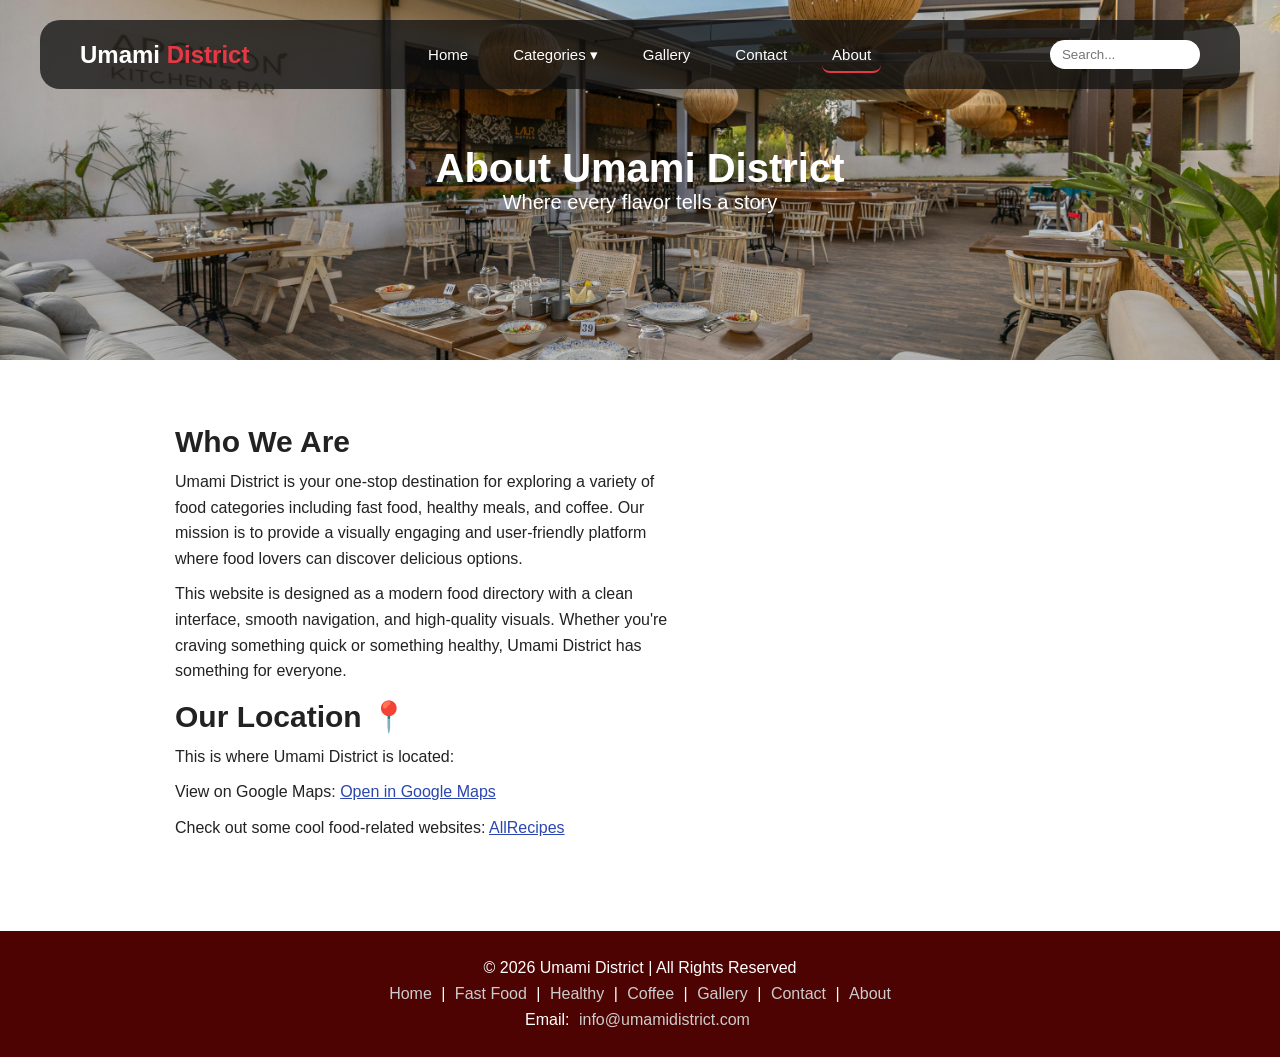
<file: html/about.html>
<!DOCTYPE html>
<html lang="en">
<head>
  <meta charset="UTF-8">
  <meta name="viewport" content="width=device-width, initial-scale=1.0">
  <title>About | Umami District</title>
  <link rel="stylesheet" href="../css/style.css">
  <link rel="stylesheet" href="../css/width-cap.css">
</head>

<body style="background-color: white;">
<div class="width_management">
  <!--navigantion-->
<header>
  <div class="logo-name">Umami <span>District</span></div>

  <nav>
    <ul class="navi">
      <li><a href="index.html">Home</a></li>

      <li class="dropdown">
        <a href="#">Categories ▾</a>
        <ul class="dropdown-menu">
          <li><a href="fastfood.html">Fast Food</a></li>
          <li><a href="healthy.html">Healthy Food</a></li>
          <li><a href="coffee.html">Coffee</a></li>
        </ul>
      </li>

      <li><a href="gallery.html">Gallery</a></li>
      <li><a href="contact.html">Contact</a></li>
      <li><a href="about.html" class="active">About</a></li>
    </ul>
  </nav>

  <div class="search-bar">
    <input type="search" placeholder="Search..." />
  </div>
</header>

<!--middle section-->
<section class="about">
  <h1>About Umami District</h1>
  <p>Where every flavor tells a story</p>
</section>

<section class="about-container">

  <div class="about-text">
    <h2>Who We Are</h2>
    <p>
      Umami District is your one-stop destination for exploring a variety of food categories including
      fast food, healthy meals, and coffee. Our mission is to provide a visually engaging
      and user-friendly platform where food lovers can discover delicious options.
    </p>

    <p>
      This website is designed as a modern food directory with a clean interface, smooth navigation,
      and high-quality visuals. Whether you're craving something quick or something healthy, Umami
      District has something for everyone.
    </p>

    <h2>Our Location 📍</h2>
    <p>This is where Umami District is located:</p>
    <p>
      View on Google Maps:
      <a href="https://www.google.com/maps?q=The+British+College+Kathmandu" target="_blank">
      Open in Google Maps
    </a>
    </p>
    <p>
      Check out some cool food-related websites:
      <a href="https://www.allrecipes.com" target="_blank">
        AllRecipes
      </a>
    </p>
  </div>

  <div class="map">
    <iframe 
      src="https://www.google.com/maps?q=The+British+College+Kathmandu&output=embed"
      width="100%" 
      height="300" 
      style="border:0;">
    </iframe>
  </div>

</section>

<!--footer section-->
<footer>
  <p>© 2026 Umami District | All Rights Reserved</p>
  <p class="footer-nav">
    <a href="index.html">Home</a> |
    <a href="fastfood.html">Fast Food</a> |
    <a href="healthy.html">Healthy</a> |
    <a href="coffee.html">Coffee</a> |
    <a href="gallery.html">Gallery</a> |
    <a href="contact.html">Contact</a> |
    <a href="about.html">About</a>
  </p>
  <p>Email: <a href="mailto:info@umamidistrict.com">info@umamidistrict.com</a></p>
</footer>
</div>
</body>
</html>
</file>
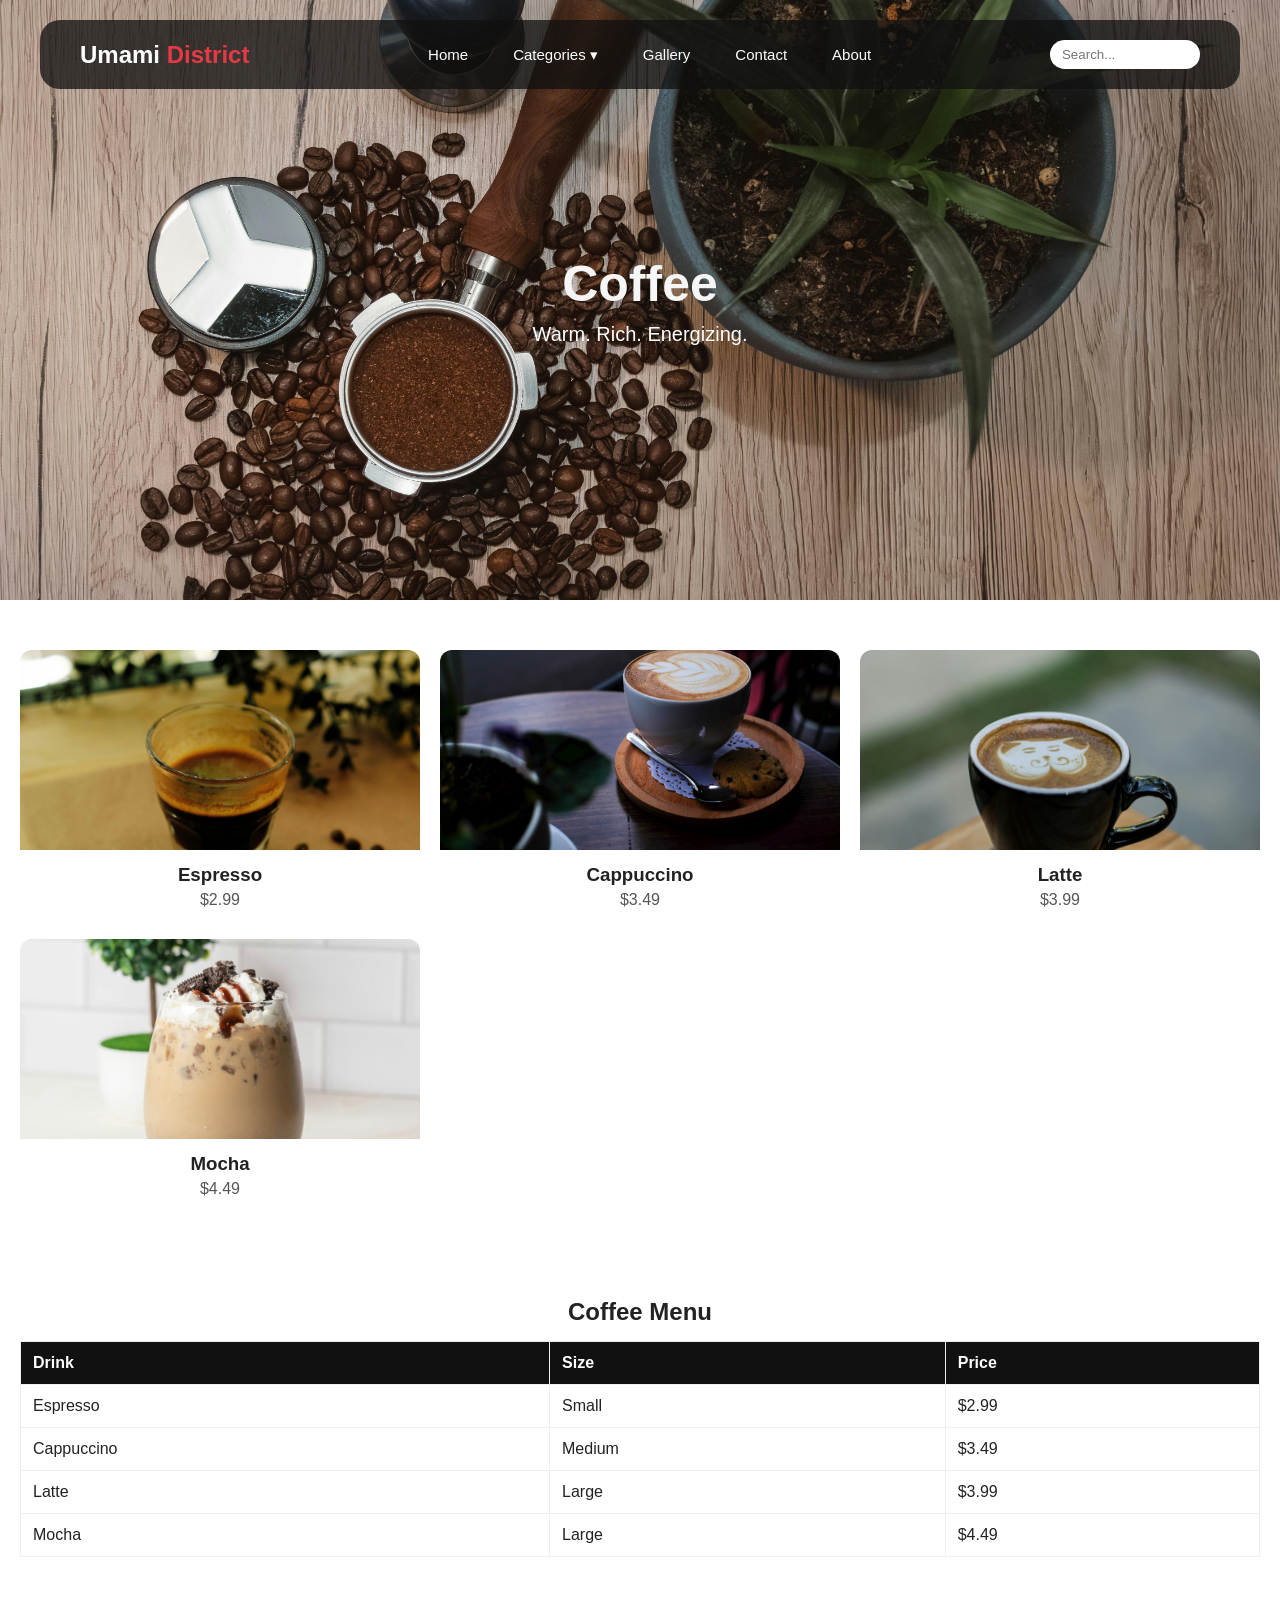
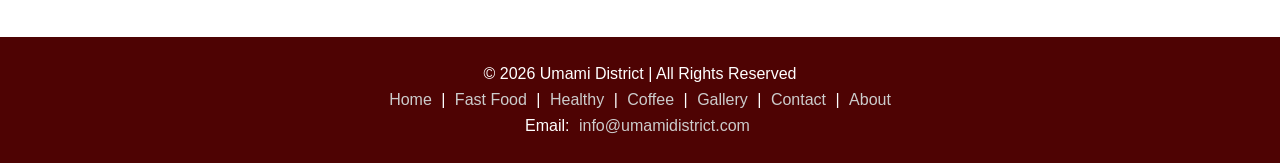
<file: html/coffee.html>
<!DOCTYPE html>
<html lang="en">
<head>
  <meta charset="UTF-8">
  <meta name="viewport" content="width=device-width, initial-scale=1.0">
  <title>Coffee | Umami District</title>
  <link rel="stylesheet" href="../css/style.css">
  <link rel="stylesheet" href="../css/width-cap.css">
</head>

<body style="background-color: white;"> 
<div class="width_management">
  <!--navigantion-->
<header>
  <div class="logo-name">Umami <span>District</span></div>
  <nav>
    <ul class="navi">
      <li><a href="index.html">Home</a></li>

      <li class="dropdown">
        <a href="#">Categories ▾</a>
        <ul class="dropdown-menu">
          <li><a href="fastfood.html">Fast Food</a></li>
          <li><a href="healthy.html">Healthy</a></li>
          <li><a href="coffee.html" class="active">Coffee</a></li>
        </ul>
      </li>

      <li><a href="gallery.html">Gallery</a></li>
      <li><a href="contact.html">Contact</a></li>
      <li><a href="about.html">About</a></li>
    </ul>
  </nav>

  <div class="search-bar">
    <input type="search" placeholder="Search..." />
  </div>
</header>

<!--middle section-->
<section class="category-coffee">
  <h1>Coffee</h1>
  <p>Warm. Rich. Energizing.</p>
</section>

<section class="category-items">

  <div class="item">
    <img src="../images/coffee gallery/pexels-withoguz-26626461.jpg" alt="Espresso">
    <h3>Espresso</h3>
    <p>$2.99</p>
  </div>

  <div class="item">
    <img src="../images/coffee gallery/pexels-quachtungduong-34698608.jpg" alt="Cappuccino">
    <h3>Cappuccino</h3>
    <p>$3.49</p>
  </div>

  <div class="item">
    <img src="../images/coffee gallery/pexels-arya-bajra-283675810-15800981.jpg" alt="Latte">
    <h3>Latte</h3>
    <p>$3.99</p>
  </div>

  <div class="item">
    <img src="../images/coffee gallery/pexels-luis-espinoza-1873776-11512983.jpg" alt="Mocha">
    <h3>Mocha</h3>
    <p>$4.49</p>
  </div>

</section>

  <!--menu-->
<section class="menu-table">
  <h2>Coffee Menu</h2>

  <table>
    <tr>
      <th>Drink</th>
      <th>Size</th>
      <th>Price</th>
    </tr>

    <tr>
      <td>Espresso</td>
      <td>Small</td>
      <td>$2.99</td>
    </tr>

    <tr>
      <td>Cappuccino</td>
      <td>Medium</td>
      <td>$3.49</td>
    </tr>

    <tr>
      <td>Latte</td>
      <td>Large</td>
      <td>$3.99</td>
    </tr>

    <tr>
      <td>Mocha</td>
      <td>Large</td>
      <td>$4.49</td>
    </tr>

  </table>
</section>

<!--footer section-->
<footer>
  <p>© 2026 Umami District | All Rights Reserved</p>
  <p class="footer-nav">
    <a href="index.html">Home</a> |
    <a href="fastfood.html">Fast Food</a> |
    <a href="healthy.html">Healthy</a> |
    <a href="coffee.html">Coffee</a> |
    <a href="gallery.html">Gallery</a> |
    <a href="contact.html">Contact</a> |
    <a href="about.html">About</a> 
  </p>
  <p>Email: <a href="mailto:info@umamidistrict.com">info@umamidistrict.com</a></p>
</footer>
</div>
</body>
</html>
</file>
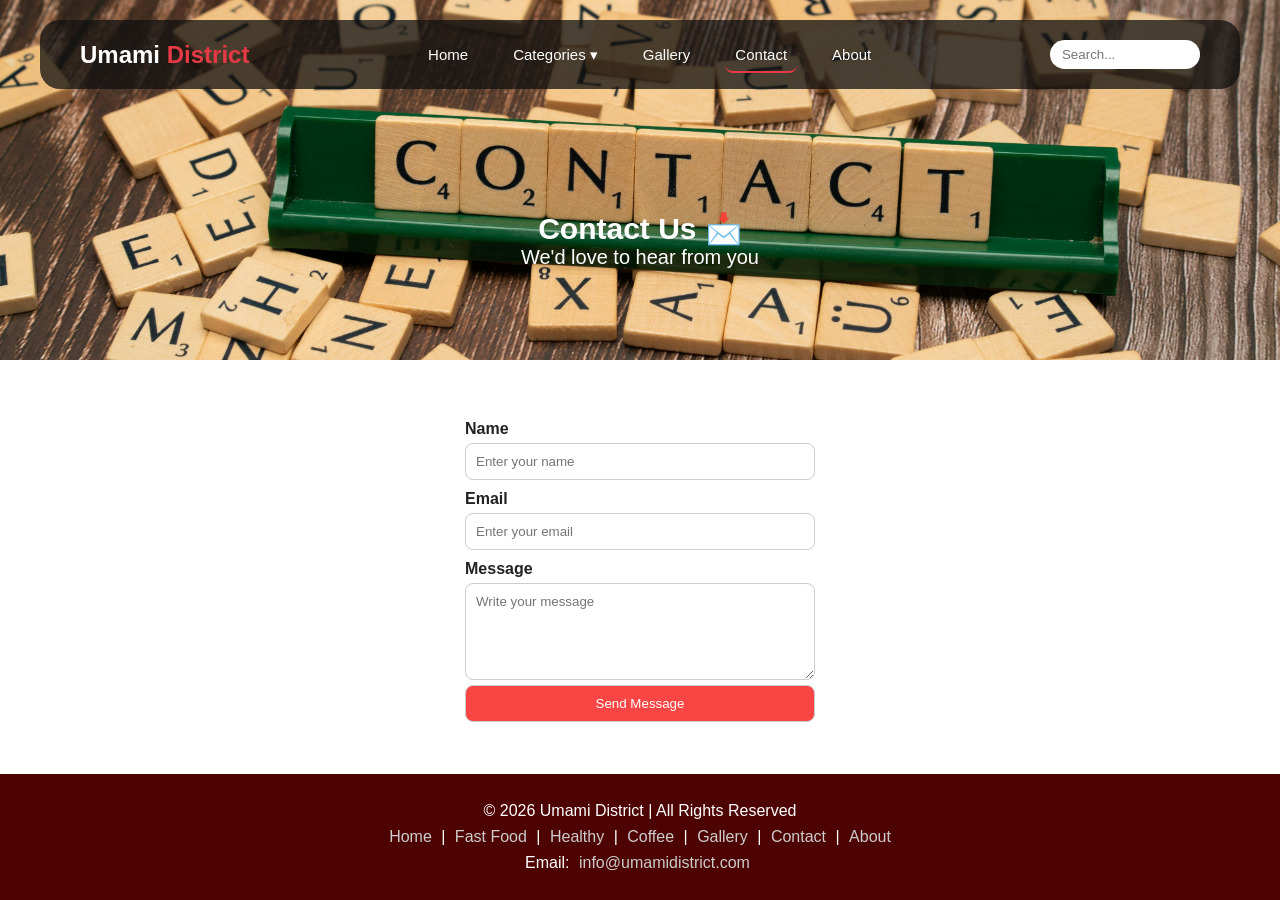
<file: html/contact.html>
<!DOCTYPE html>
<html lang="en">
<head>
  <meta charset="UTF-8">
  <meta name="viewport" content="width=device-width, initial-scale=1.0">
  <title>Contact | Umami District</title>
  <link rel="stylesheet" href="../css/style.css">
  <link rel="stylesheet" href="../css/width-cap.css">
</head>
<body style="background-color: white;">
<div class="width_management">
  <!--navigantion-->
<header>
  <div class="logo-name">Umami <span>District</span></div>

  <nav>
    <ul class="navi">
      <li><a href="index.html">Home</a></li>

      <li class="dropdown">
        <a href="#">Categories ▾</a>
        <ul class="dropdown-menu">
          <li><a href="fastfood.html">Fast Food</a></li>
          <li><a href="healthy.html">Healthy Food</a></li>
          <li><a href="coffee.html">Coffee</a></li>
        </ul>
      </li>

      <li><a href="gallery.html">Gallery</a></li>
      <li><a href="contact.html" class="active">Contact</a></li>
      <li><a href="about.html">About</a></li>
    </ul>
  </nav>

  <div class="search-bar">
    <input type="search" placeholder="Search..." />
  </div>
</header>

<!--middle section-->
<section class="contact">
  <h1>Contact Us 📩</h1>
  <p>We'd love to hear from you</p>
</section>

<section class="contact-container">

  <form id="contactForm" onsubmit="return validateForm()">

    <label>Name</label>
    <input type="text" id="name" placeholder="Enter your name">

    <label>Email</label>
    <input type="email" id="email" placeholder="Enter your email">

    <label>Message</label>
    <textarea id="message" rows="5" placeholder="Write your message"></textarea>

    <button type="submit" class="butn">Send Message</button>

  </form>
</section>

<!--footer section-->
<footer style="bottom: 0; max-width: 1320px; position: fixed; width: 100%;">
  <p>© 2026 Umami District | All Rights Reserved</p>
  <p class="footer-nav">
    <a href="index.html">Home</a> |
    <a href="fastfood.html">Fast Food</a> |
    <a href="healthy.html">Healthy</a> |
    <a href="coffee.html">Coffee</a> |
    <a href="gallery.html">Gallery</a> |
    <a href="contact.html">Contact</a> |
    <a href="about.html">About</a> 
  </p>
  <p>Email: <a href="mailto:info@umamidistrict.com">info@umamidistrict.com</a></p>
</footer>

<!--form validation-->
<script>
function validateForm() {
  if (
    document.getElementById("name").value === "" ||
    document.getElementById("email").value === "" ||
    document.getElementById("message").value === ""
  ) {
    alert("Fill all fields!");
    return false;
  }
  alert("Submitted Successfully!")
  return true;
}
</script>
</div>
</body>
</html>
</file>
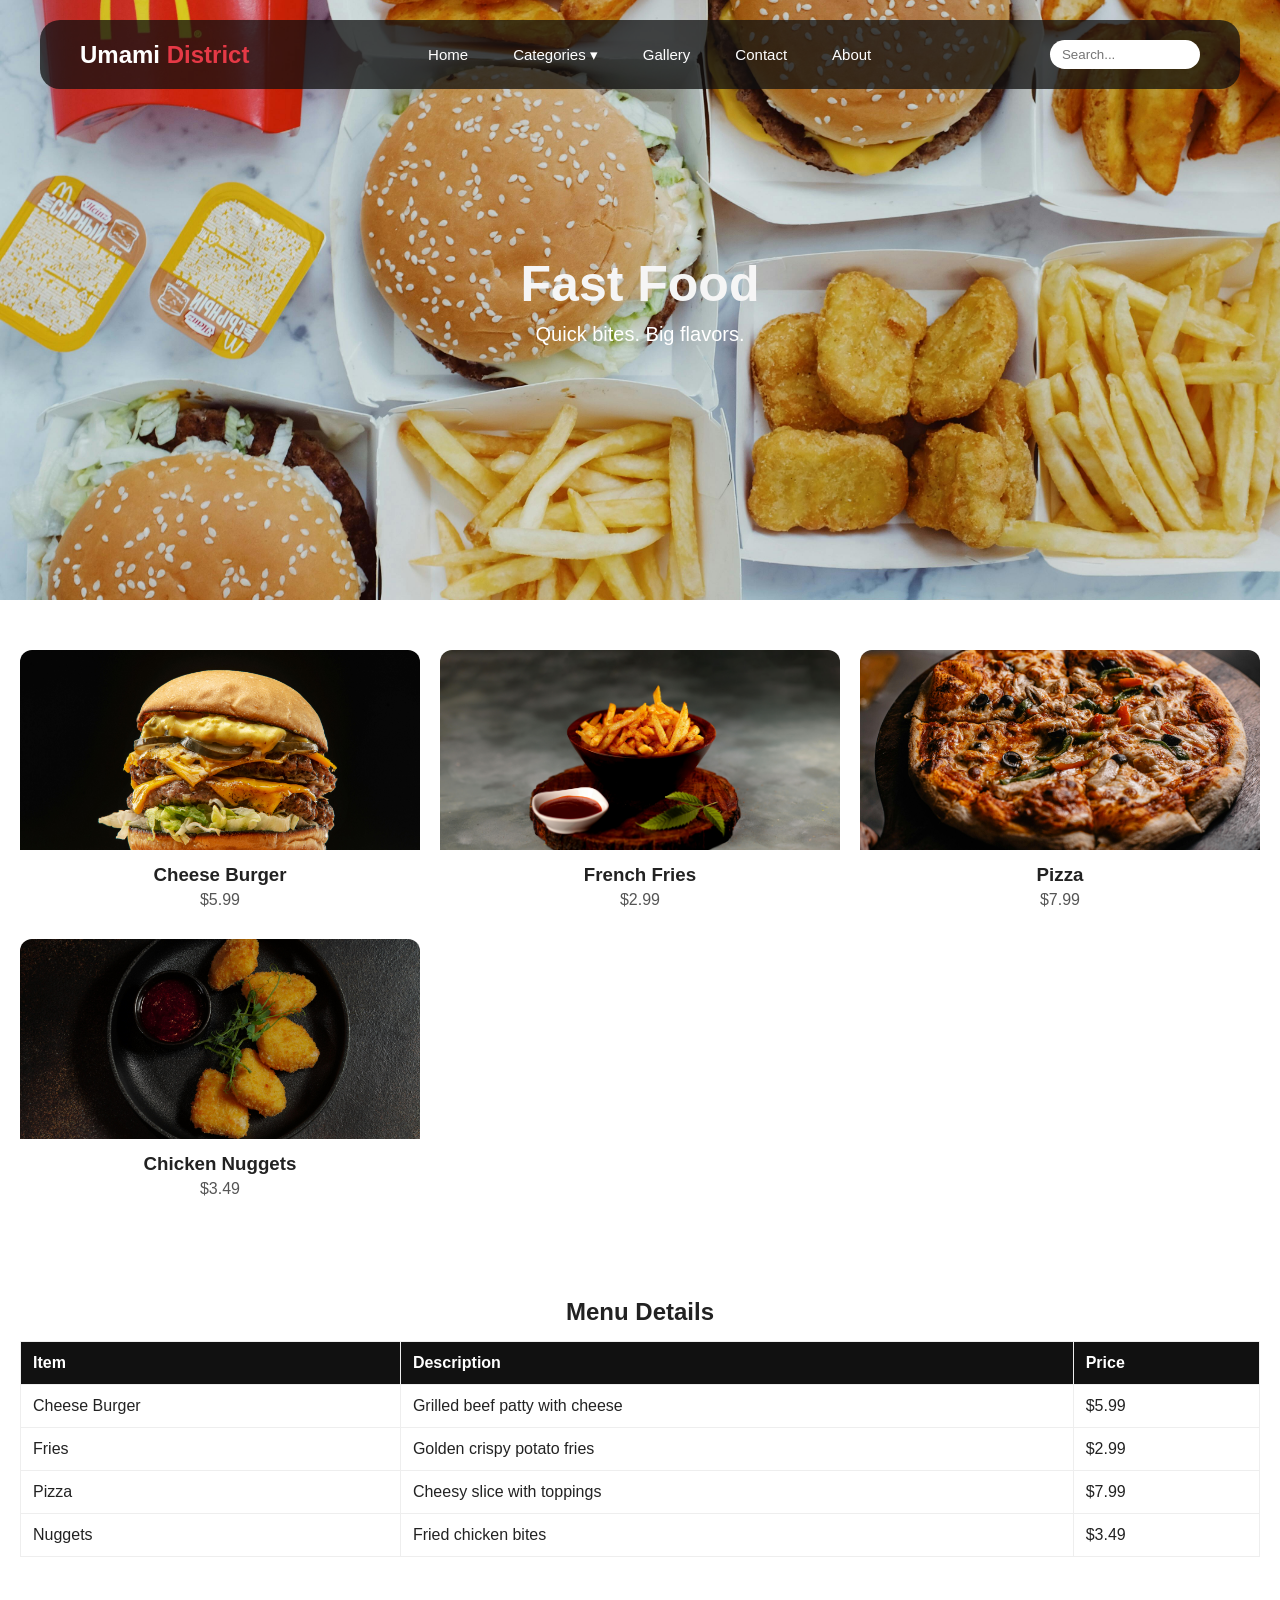
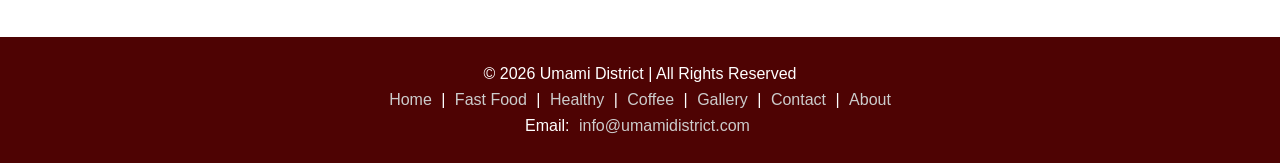
<file: html/fastfood.html>
<!DOCTYPE html>
<html lang="en">
<head>
  <meta charset="UTF-8">
  <meta name="viewport" content="width=device-width, initial-scale=1.0">
  <title>Fast Food | Umami District</title>
  <link rel="stylesheet" href="../css/style.css">
  <link rel="stylesheet" href="../css/width-cap.css">
</head>
<body style="background-color: white;">
<div class="width_management">
  <!--navigantion-->
<header>
  <div class="logo-name">Umami <span>District</span></div>

  <nav>
    <ul class="navi">
      <li><a href="index.html">Home</a></li>

      <li class="dropdown">
        <a href="#">Categories ▾</a>
        <ul class="dropdown-menu">
          <li><a href="fastfood.html" class="active">Fast Food</a></li>
          <li><a href="healthy.html">Healthy</a></li>
          <li><a href="coffee.html">Coffee</a></li>
        </ul>
      </li>

      <li><a href="gallery.html">Gallery</a></li>
      <li><a href="contact.html">Contact</a></li>
      <li><a href="about.html">About</a></li>
    </ul>
  </nav>

  <div class="search-bar">
    <input type="search" placeholder="Search..." />
  </div>
</header>

<!--middle section-->
<section class="category-fastfood">
  <h1>Fast Food</h1>
  <p>Quick bites. Big flavors.</p>
</section>

<section class="category-items">

  <div class="item">
    <img src="../images/fastfood gallery/pexels-gonzalo-acuna-166058093-10922927.jpg" alt="Cheese Burger">
    <h3>Cheese Burger</h3>
    <p>$5.99</p>
  </div>

  <div class="item">
    <img src="../images/fastfood gallery/pexels-vishv-shah-2160477459-36925838.jpg" alt="French Fries">
    <h3>French Fries</h3>
    <p>$2.99</p>
  </div>

  <div class="item">
    <img src="../images/fastfood gallery/pexels-ahmad-salisu-jaafar-219868809-34382326.jpg" alt="Pizza">
    <h3>Pizza</h3>
    <p>$7.99</p>
  </div>

  <div class="item">
    <img src="../images/fastfood gallery/pexels-nadin-sh-78971847-20535805.jpg" alt="Chicken Nuggets">
    <h3>Chicken Nuggets</h3>
    <p>$3.49</p>
  </div>

</section>

  <!--menu-->
<section class="menu-table">
  <h2>Menu Details</h2>

  <table>
    <tr>
      <th>Item</th>
      <th>Description</th>
      <th>Price</th>
    </tr>

    <tr>
      <td>Cheese Burger</td>
      <td>Grilled beef patty with cheese</td>
      <td>$5.99</td>
    </tr>

    <tr>
      <td>Fries</td>
      <td>Golden crispy potato fries</td>
      <td>$2.99</td>
    </tr>

    <tr>
      <td>Pizza</td>
      <td>Cheesy slice with toppings</td>
      <td>$7.99</td>
    </tr>

    <tr>
      <td>Nuggets</td>
      <td>Fried chicken bites</td>
      <td>$3.49</td>
    </tr>
  </table>
</section>

<!--footer section-->
<footer>
  <p>© 2026 Umami District | All Rights Reserved</p>
  <p class="footer-nav">
    <a href="index.html">Home</a> |
    <a href="fastfood.html">Fast Food</a> |
    <a href="healthy.html">Healthy</a> |
    <a href="coffee.html">Coffee</a> |
    <a href="gallery.html">Gallery</a> |
    <a href="contact.html">Contact</a> |
    <a href="about.html">About</a> 
  </p>
  <p>Email: <a href="mailto:info@umamidistrict.com">info@umamidistrict.com</a></p>
</footer>
</div>
</body>
</html>
</file>
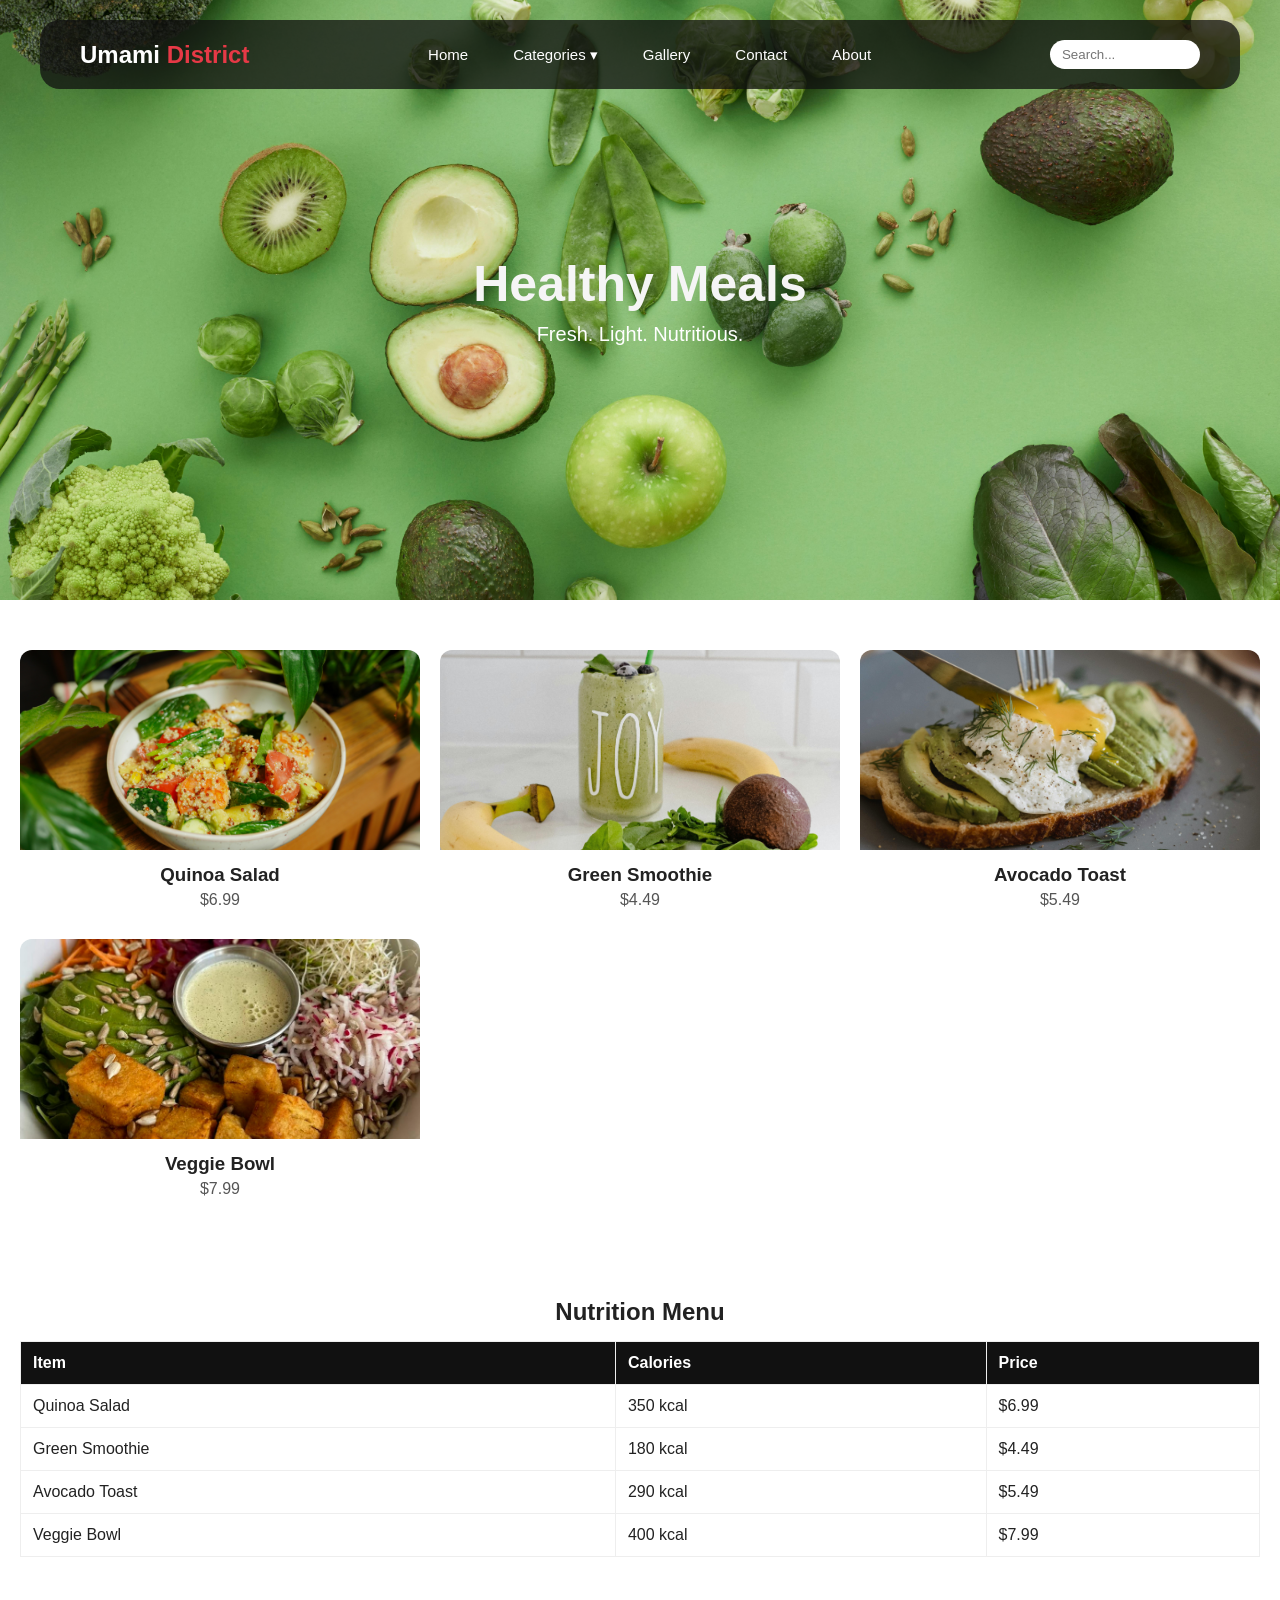
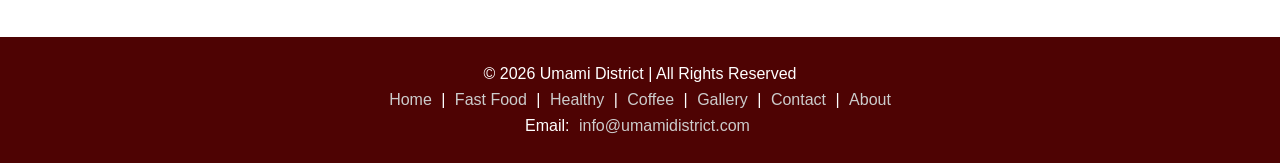
<file: html/healthy.html>
<!DOCTYPE html>
<html lang="en">
<head>
  <meta charset="UTF-8">
  <meta name="viewport" content="width=device-width, initial-scale=1.0">
  <title>Healthy | Umami District</title>
  <link rel="stylesheet" href="../css/style.css">
  <link rel="stylesheet" href="../css/width-cap.css">
</head>

<body style="background-color: white;">
<div class="width_management">
  <!--navigantion-->
<header>
  <div class="logo-name">Umami <span>District</span></div>
  <nav>
    <ul class="navi">
      <li><a href="index.html">Home</a></li>
      <li class="dropdown">
        <a href="#">Categories ▾</a>
        <ul class="dropdown-menu">
          <li><a href="fastfood.html">Fast Food</a></li>
          <li><a href="healthy.html" class="active">Healthy</a></li>
          <li><a href="coffee.html">Coffee</a></li>
        </ul>
      </li>
      <li><a href="gallery.html">Gallery</a></li>
      <li><a href="contact.html">Contact</a></li>
      <li><a href="about.html">About</a></li>
    </ul>
  </nav>
  <div class="search-bar">
    <input type="search" placeholder="Search..." />
  </div>
</header>

<!--middle section-->
<section class="category-healthy">
  <h1>Healthy Meals</h1>
  <p>Fresh. Light. Nutritious.</p>
</section>

<section class="category-items">

  <div class="item">
    <img src="../images/healthyfood gallery/pexels-nadin-sh-78971847-17146252.jpg" alt="Quinoa Salad">
    <h3>Quinoa Salad</h3>
    <p>$6.99</p>
  </div>

  <div class="item">
    <img src="../images/healthyfood gallery/pexels-fotios-photos-12049998.jpg" alt="Green Smoothie">
    <h3>Green Smoothie</h3>
    <p>$4.49</p>
  </div>

  <div class="item">
    <img src="../images/healthyfood gallery/pexels-nicola-barts-7936735.jpg" alt="Avocado Toast">
    <h3>Avocado Toast</h3>
    <p>$5.49</p>
  </div>

  <div class="item">
    <img src="../images/healthyfood gallery/pexels-greg-levine-960798-14304221.jpg" alt="Veggie Bowl">
    <h3>Veggie Bowl</h3>
    <p>$7.99</p>
  </div>
</section>

  <!--menu-->
<section class="menu-table">
  <h2>Nutrition Menu</h2>

  <table>
    <tr>
      <th>Item</th>
      <th>Calories</th>
      <th>Price</th>
    </tr>

    <tr>
      <td>Quinoa Salad</td>
      <td>350 kcal</td>
      <td>$6.99</td>
    </tr>

    <tr>
      <td>Green Smoothie</td>
      <td>180 kcal</td>
      <td>$4.49</td>
    </tr>

    <tr>
      <td>Avocado Toast</td>
      <td>290 kcal</td>
      <td>$5.49</td>
    </tr>

    <tr>
      <td>Veggie Bowl</td>
      <td>400 kcal</td>
      <td>$7.99</td>
    </tr>

  </table>
</section>

<!--footer section-->
<footer>
  <p>© 2026 Umami District | All Rights Reserved</p>
  <p class="footer-nav">
    <a href="index.html">Home</a> |
    <a href="fastfood.html">Fast Food</a> |
    <a href="healthy.html">Healthy</a> |
    <a href="coffee.html">Coffee</a> |
    <a href="gallery.html">Gallery</a> |
    <a href="contact.html">Contact</a> |
    <a href="about.html">About</a> 
  </p>
  <p>Email: <a href="mailto:info@umamidistrict.com">info@umamidistrict.com</a></p>
</footer>
</div>
</body>
</html>
</file>
<file: css/style.css>
/* main body */
* {
  margin: 0;
  padding: 0;
  box-sizing: border-box;
  font-family: 'Poppins', sans-serif;
}

/* body */
body {
  background: #000000;
  color: #222;
}

/* header */
header {
  display: flex;
  justify-content: space-between;
  align-items: center;
  padding: 20px 40px;
  background: rgba(17, 17, 17, 0.75);
  color: white;
  position: fixed;
  top: 20px;
  left: 0;
  right: 0;
  margin: auto;
  width: 1200px;
  border-radius: 20px;
  z-index: 10;
}

/* logo */
.logo-name {
  font-size: 24px;
  font-weight: bold;
}

.logo-name span {
  color: #e63946;
}

/* navigation */
.navi {
  list-style: none;
  display: flex;
  gap: 25px;
  align-items: center;
}

.navi li {
  position: relative;
}

.navi a {
  text-decoration: none;
  color: white;
  font-size: 15px;
  transition: 0.3s;
  padding: 8px 10px;
  border-radius: 8px;
}

.navi a:hover {
  color: #e63946;
  background: rgba(255, 255, 255, 0.08);
}

/* active */
.active {
  border-bottom: 2px solid #e63946;
}

/* dropdown */
.dropdown {
  position: relative;
  display: inline-block;
}

.dropdown-menu {
  position: absolute;
  top: 100%; 
  left: 0;
  background: #222;
  list-style: none;
  padding: 10px 0;
  display: none;
  border-radius: 8px;
  width: 150px;
}

.dropdown-menu li {
  padding: 10px 20px;
}

.dropdown-menu li a {
  color: white;
  display: block;
}

.dropdown:hover .dropdown-menu {
  display: block;
}

/* search-bar */
.search-bar input {
  padding: 7px 12px;
  border-radius: 20px;
  border: none;
  outline: none;
  width: 150px;
  transition: 0.4s;
  background: white;
  color: black;
}

.search-bar input:focus {
  width: 250px;
  background-color: rgba(179, 97, 97, 0.686);
  color: white;
}

/* pic-slider */
.sec {
  display: flex;
  justify-content: center;
  align-items: center;
  text-align: center;
  color: white;
  position: relative;
  padding: 140px 20px 60px;
}

/* fixed video */
.bg-video {
  position: fixed;
  top: 0;
  width: 100%;
  height: 100%;
  object-fit: cover;
  z-index: -2;
  max-width: 1320px;
  margin: auto;
}
/* overlay */
.overlay {
  position: fixed;
  top: 0;
  left: 0;
  width: 100%;
  height: 100%;
  background: rgba(0, 0, 0, 0.45);
  z-index: -1;
}

.mid {
  display: flex;
  justify-content: center;
  align-items: center;
}

/* panel */
.image-panel {
  width: 800px;
  max-width: 92%;
  height: 460px;
  border-radius: 20px;
  overflow: hidden;
  position: relative;
  transition: 0.3s;
  opacity: 0.9;
}

.image-panel:hover {
  transform: scale(1.04);
}

/* slides */
.slides {
  display: flex;
  width: 300%;
  height: 100%;
  animation: slideMove 9s infinite;
}

.slides img {
  width: 33.33%;
  height: 100%;
  object-fit: cover;
}

/* animation */
@keyframes slideMove {
  0%, 30% {
    transform: translateX(0);
  }
  33%, 63% {
    transform: translateX(-33.33%);
  }
  66%, 96% {
    transform: translateX(-66.66%);
  }
  100% {
    transform: translateX(0);
  }
}

/* panel text */
.panel-text {
  position: absolute;
  bottom: 40px;
  left: 40px;
  width: auto;
  transform: none;
  text-align: left;
  z-index: 2;
}

.panel-text h2 {
  font-size: 48px;
  font-weight: bold;
  margin-bottom: 10px;
  color: white;
}

.panel-text p {
  font-size: 20px;
  margin-bottom: 15px;
  color: #f1f1f1;
  color: white;
}

/* button */
.butn1 {
  padding: 10px 22px;
  font-size: 15px;
  background: #d5bc1b;
  border: none;
  color: black;
  border-radius: 6px;
  cursor: pointer;
  transition: 0.3s;
}

.butn1:hover {
  background: #73bd23;
  color: white;
}

/* categories */
.categories {
  padding: 60px 20px;
  text-align: center;
  position: relative;
  z-index: 1;
}

.categories h2 {
  font-size: 30px;
  margin-bottom: 30px;
  color: white;
}

/* food */
.food-categories {
  display: flex;
  justify-content: center;
  gap: 25px;
  flex-wrap: wrap;
}

.food {
  width: 260px;
  height: 320px;
  border-radius: 12px;
  overflow: hidden;
  position: relative;
  cursor: pointer;
  transition: 0.3s;
  text-decoration: none;
}

.food img {
  width: 100%;
  height: 100%;
  object-fit: cover;
  transition: 0.4s;
}

.food:hover {
  transform: scale(1.05);
}

.food h3 {
  position: absolute;
  bottom: 15px;
  left: 15px;
  color: white;
  z-index: 2;
  font-size: 25px;
}

/* footer */
footer {
  background: #4e0303;
  color: white;
  text-align: center;
  padding: 20px;
  margin-top: 40px;
}

footer p {
  margin: 8px 0;
}

/* footer links */
footer a {
  color: #ccc;
  text-decoration: none;
  margin: 0 5px;
}

footer a:hover {
  color: #e63946; 
}

/*----------------------------------------------------------------------------*/


/* Fast Food */
.category-fastfood{
  height: 600px;
  background: url('../html/pexels-readymade-4021944.jpg') center/cover no-repeat;
  display: flex;
  flex-direction: column;
  justify-content: center;
  align-items: center;
  text-align: center;
  color: white;
}

.category-fastfood h1 {
  font-size: 50px;
  color:whitesmoke;
}

.category-fastfood p {
  font-size: 20px;
  margin-top: 10px;
  color: white;
}

/* items */
.category-items {
  padding: 50px 20px;
  display: grid;
  grid-template-columns: 1fr 1fr 1fr;
  gap: 20px;
}

.item {
  background: white;
  border-radius: 12px;
  overflow: hidden;
  text-align: center;
  transition: 0.3s;
}

.item:hover {
  transform: scale(1.05);
  background-color: rgb(200, 200, 200);
}

.item img {
  width: 100%;
  height: 200px;
  object-fit: cover;
}

.item h3 {
  margin: 10px 0 5px;
}

.item p {
  margin-bottom: 10px;
  color: #555;
}

/* table */
.menu-table {
  padding: 40px 20px;
}

.menu-table h2 {
  text-align: center;
  margin-bottom: 15px;
}

table {
  width: 100%;
  border-collapse: collapse;
  background: white;
}

th, td {
  padding: 12px;
  border: 1px solid #eee;
  text-align: left;
}

th {
  background: #111;
  color: white;
}

tr:hover {
  background-color: rgb(211, 208, 208);
}


/*---------------------------------------------------------------------------------*/


/* Healthy Food */
.category-healthy{
  height: 600px;
  background: url('../html/pexels-vanessa-loring-5965655.jpg') center/cover no-repeat;
  display: flex;
  flex-direction: column;
  justify-content: center;
  align-items: center;
  text-align: center;
  color: white;
}

.category-healthy h1 {
  font-size: 50px;
  color:whitesmoke;
}

.category-healthy p {
  font-size: 20px;
  margin-top: 10px;
  color: white;
}


/*---------------------------------------------------------------------------------*/


/* Coffee */
.category-coffee{
  height: 600px;
  background: url('../html/pexels-ahmetyuksek-29105484.jpg') center/cover no-repeat;
  display: flex;
  flex-direction: column;
  justify-content: center;
  align-items: center;
  text-align: center;
  color: white;
}

.category-coffee h1 {
  font-size: 50px;
  color:whitesmoke;
}

.category-coffee p {
  font-size: 20px;
  margin-top: 10px;
  color: white;
}


/*-------------------------------------------------*/


/* Gallery */
.gallery-body {
  background: #121212;
  color: white;
}

.gallery-section {
  padding: 40px 60px;
}

.gallery-section h2 {
  margin-top: 70px;
  margin-bottom: 20px;
  color: #f5f5f5;
  font-size: 22px;
}

/* grid */
.gallery-container {
  display: grid;
  grid-template-columns: 1fr 1fr 1fr;
  gap: 20px;
}

/* item */
.gallery-item {
  overflow: hidden;
  border-radius: 18px;
  transition: 0.3s; 
}

/* link */
.gallery-item a {
  display: block;
  text-decoration: none;
}

/* image */
.gallery-item img {
  width: 100%;
  height: 220px;
  object-fit: cover;
  cursor: pointer;
  display: block;
}

/* hover */
.gallery-item:hover {
  transform: scale(1.05);
}


/*----------------------------------------------------------------------------------------- */


/* contact */
.contact {
  height: 360px;
  background: url('../html/pexels-markus-winkler-1430818-18536259.jpg') center/cover no-repeat;
  display: flex;
  flex-direction: column;
  justify-content: center;
  align-items: center;
  color: white;
  text-align: center;
  font-size: 20px;
}

.contact h1{
  margin-top: 120px;
}

/* form */
.contact-container {
  display: flex;
  justify-content: center;
  padding: 50px 20px;
}

form {
  width: 350px;
  display: flex;
  flex-direction: column;
}

form label {
  margin-top: 10px;
  font-weight: bold;
}

form input, form textarea {
  padding: 10px;
  margin-top: 5px;
  border-radius: 8px;
  border: 1px solid #ccc;
  outline: none;
}

form button {
  padding: 10px;
  margin-top: 5px;
  border-radius: 8px;
  border: 1px solid #ccc;
  background-color: rgb(250, 69, 69);
  color: white;
}

form input:focus,
form textarea:focus {
  border-color: green;
}

form button:hover {
  background-color: green;
}


/*--------------------------------------------------------------------------------*/


/* about */
.about {
  height: 360px;
  background: url('../html/pexels-burakeroglu3-31089991.jpg') center/cover no-repeat;
  display: flex;
  flex-direction: column;
  justify-content: center;
  align-items: center;
  color: white;
  text-align: center;
}

.about h1 {
  font-size: 40px;
}

.about p {
  font-size: 20px;
}

/* container */
.about-container {
  display: flex;
  flex-wrap: wrap;
  gap: 30px;
  padding: 50px 20px;
  justify-content: center;
}

/* text */
.about-text {
  max-width: 500px;
}

.about-text h2 {
  margin-top: 15px;
  font-size: 30px;
}

.about-text p {
  margin-top: 10px;
  line-height: 1.6;
}

/* map */
.map {
  width: 400px;
}

/*link */
.about-container a:link {
  color: #2b46ae;
}

.about-container a:visited {
  color: #2789b0;
}

.about-container a:hover {
  color: #ca5454;
}

.about-container a:active {
  color: #ffffff;
}

/*------------------------------------*/
</file>
<file: css/width-cap.css>
:root {
    --max-width: 1320px;
    --min-width: 960px;
    --margin: auto;
}

.width_management {
    max-width: var(--max-width);
    min-width: var(--min-width);
    margin: var(--margin);
}
</file>
